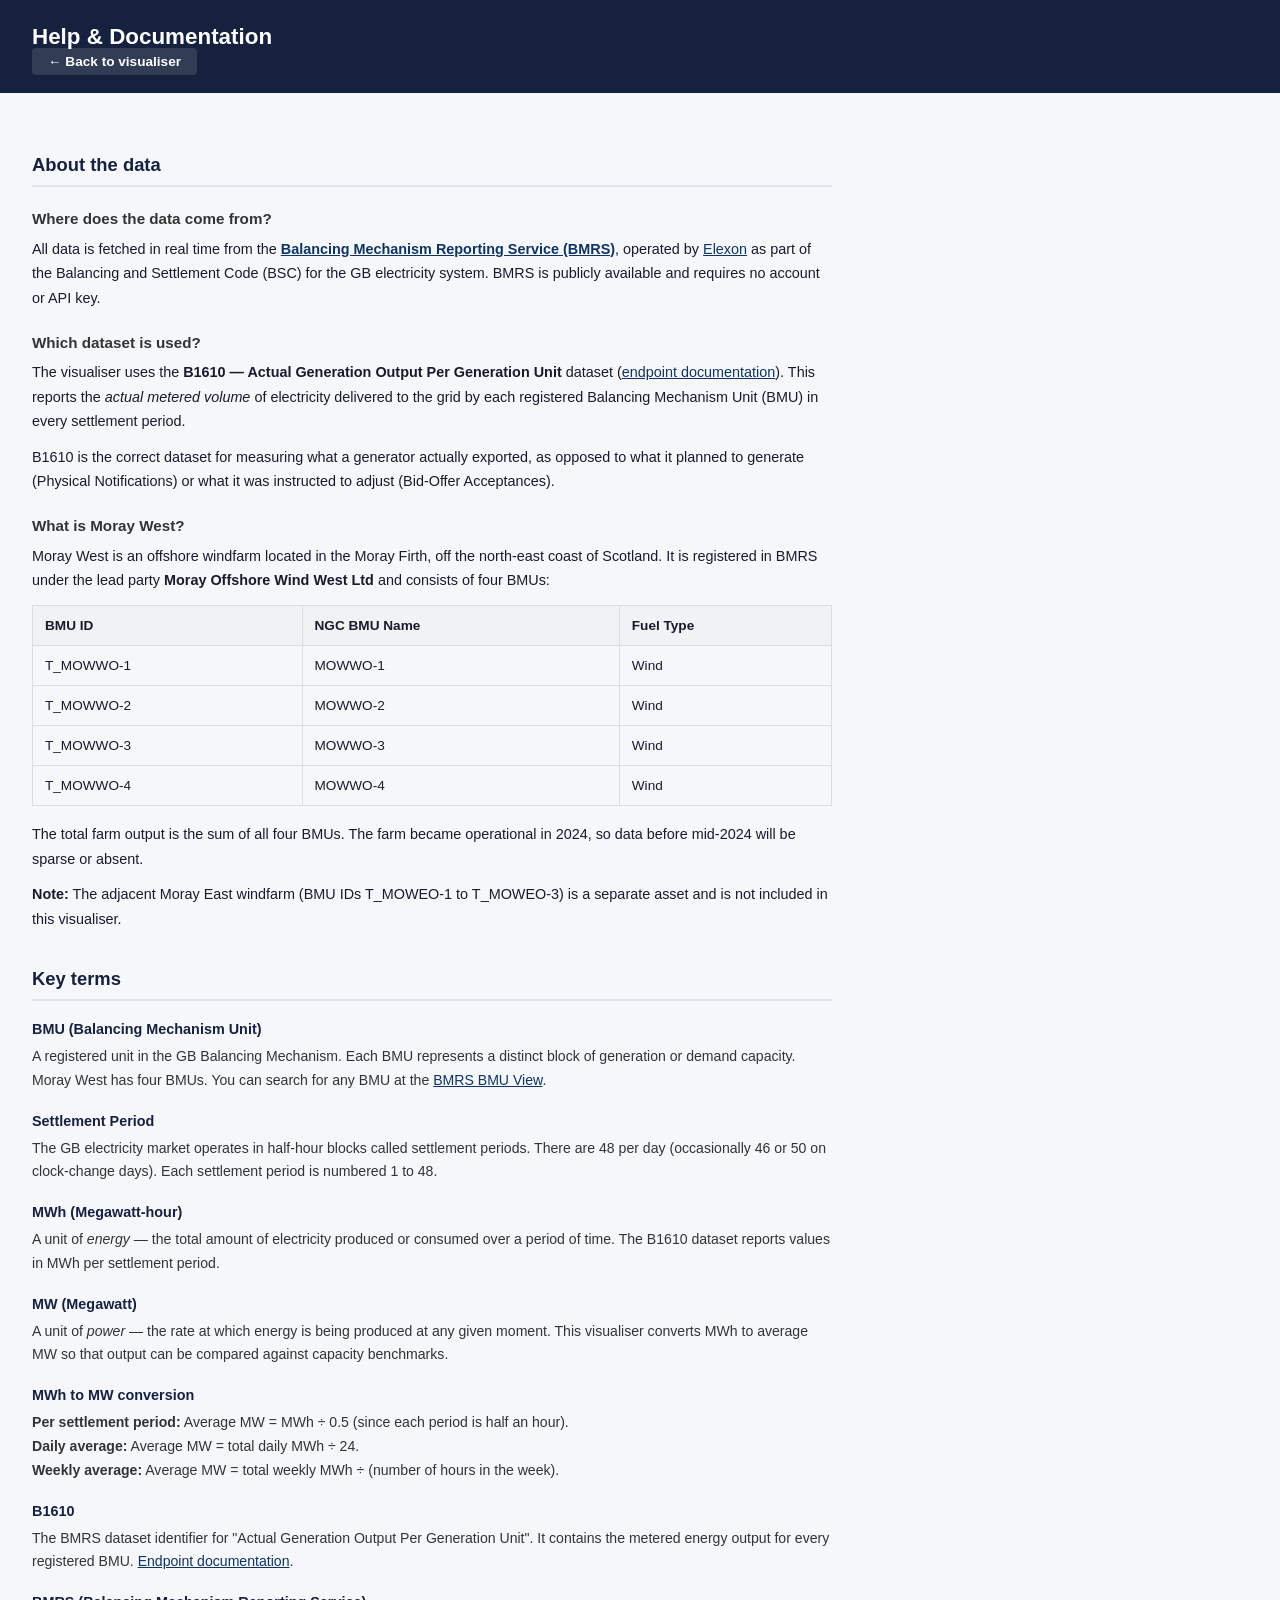
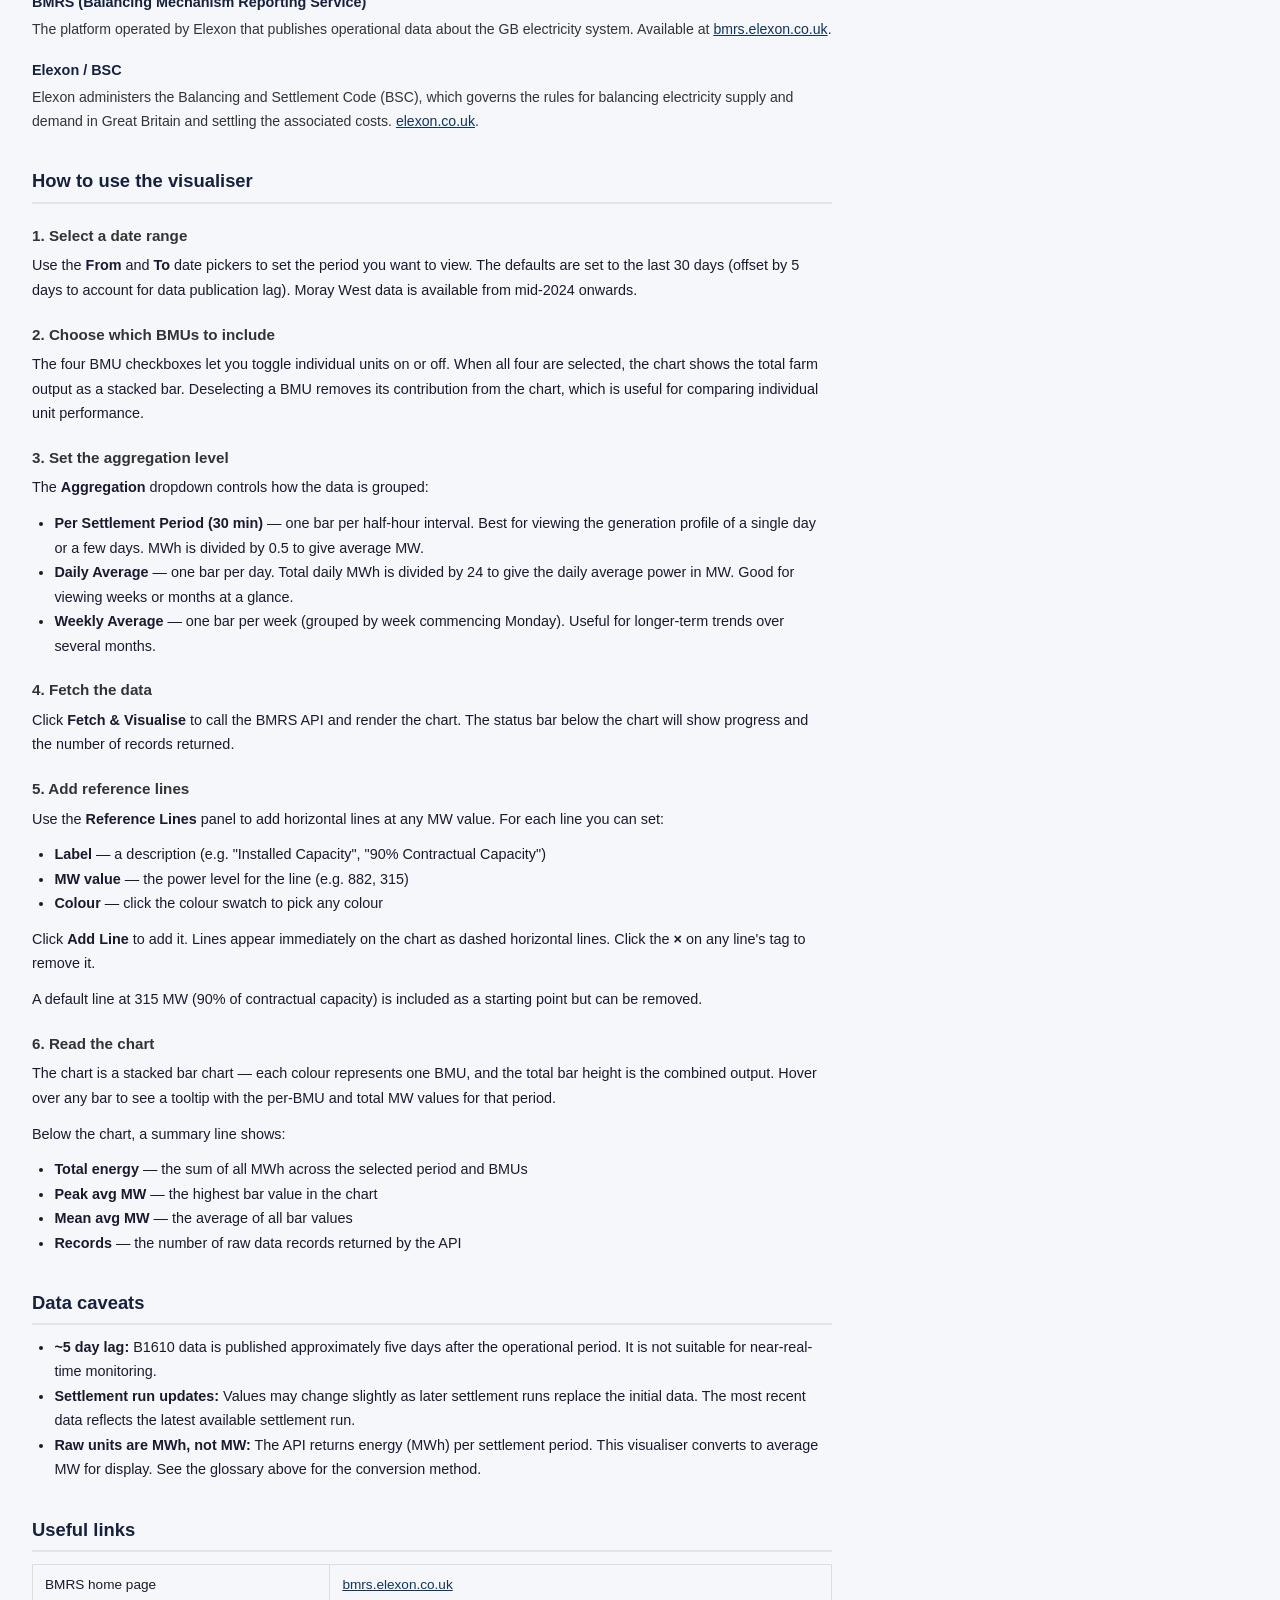
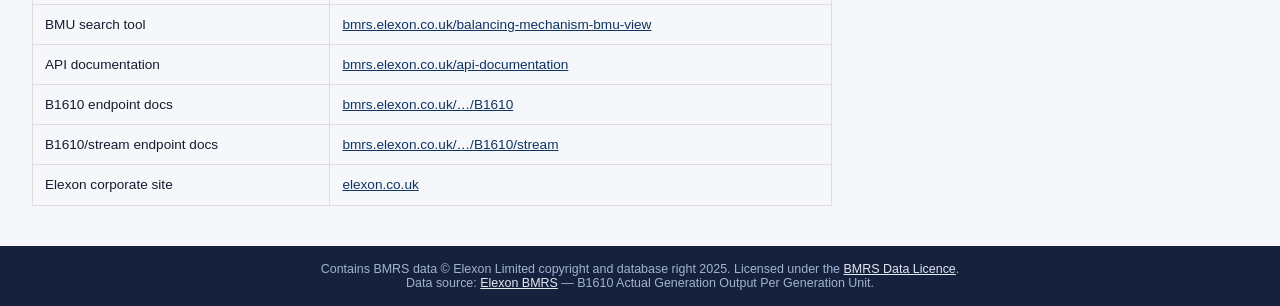
<file: help.html>
<!DOCTYPE html>
<html lang="en">
<head>
  <meta charset="UTF-8">
  <meta name="viewport" content="width=device-width, initial-scale=1.0">
  <title>Help — Moray West Grid Export Visualiser</title>
  <link rel="stylesheet" href="style.css">
</head>
<body>
  <header>
    <h1>Help &amp; Documentation</h1>
    <p class="subtitle"><a href="index.html" class="header-link">&larr; Back to visualiser</a></p>
  </header>

  <main>
    <article class="help-content">

      <!-- ============================================================ -->
      <h2>About the data</h2>

      <h3>Where does the data come from?</h3>
      <p>
        All data is fetched in real time from the
        <a href="https://bmrs.elexon.co.uk" target="_blank" rel="noopener"><strong>Balancing Mechanism Reporting Service (BMRS)</strong></a>,
        operated by <a href="https://www.elexon.co.uk" target="_blank" rel="noopener">Elexon</a> as part of the
        Balancing and Settlement Code (BSC) for the GB electricity system. BMRS is publicly available and requires no
        account or API key.
      </p>

      <h3>Which dataset is used?</h3>
      <p>
        The visualiser uses the <strong>B1610 — Actual Generation Output Per Generation Unit</strong> dataset
        (<a href="https://bmrs.elexon.co.uk/api-documentation/endpoint/datasets/B1610/stream" target="_blank" rel="noopener">endpoint documentation</a>).
        This reports the <em>actual metered volume</em> of electricity delivered to the grid by each registered
        Balancing Mechanism Unit (BMU) in every settlement period.
      </p>
      <p>
        B1610 is the correct dataset for measuring what a generator actually exported, as opposed to what it planned
        to generate (Physical Notifications) or what it was instructed to adjust (Bid-Offer Acceptances).
      </p>

      <h3>What is Moray West?</h3>
      <p>
        Moray West is an offshore windfarm located in the Moray Firth, off the north-east coast of Scotland. It is
        registered in BMRS under the lead party <strong>Moray Offshore Wind West Ltd</strong> and consists of four BMUs:
      </p>
      <table class="help-table">
        <thead>
          <tr><th>BMU ID</th><th>NGC BMU Name</th><th>Fuel Type</th></tr>
        </thead>
        <tbody>
          <tr><td>T_MOWWO-1</td><td>MOWWO-1</td><td>Wind</td></tr>
          <tr><td>T_MOWWO-2</td><td>MOWWO-2</td><td>Wind</td></tr>
          <tr><td>T_MOWWO-3</td><td>MOWWO-3</td><td>Wind</td></tr>
          <tr><td>T_MOWWO-4</td><td>MOWWO-4</td><td>Wind</td></tr>
        </tbody>
      </table>
      <p>
        The total farm output is the sum of all four BMUs. The farm became operational in 2024, so data before
        mid-2024 will be sparse or absent.
      </p>
      <p>
        <strong>Note:</strong> The adjacent Moray East windfarm (BMU IDs T_MOWEO-1 to T_MOWEO-3) is a separate asset
        and is not included in this visualiser.
      </p>

      <!-- ============================================================ -->
      <h2>Key terms</h2>

      <dl class="glossary">
        <dt>BMU (Balancing Mechanism Unit)</dt>
        <dd>
          A registered unit in the GB Balancing Mechanism. Each BMU represents a distinct block of generation or
          demand capacity. Moray West has four BMUs. You can search for any BMU at the
          <a href="https://bmrs.elexon.co.uk/balancing-mechanism-bmu-view" target="_blank" rel="noopener">BMRS BMU View</a>.
        </dd>

        <dt>Settlement Period</dt>
        <dd>
          The GB electricity market operates in half-hour blocks called settlement periods. There are 48 per day
          (occasionally 46 or 50 on clock-change days). Each settlement period is numbered 1 to 48.
        </dd>

        <dt>MWh (Megawatt-hour)</dt>
        <dd>
          A unit of <em>energy</em> — the total amount of electricity produced or consumed over a period of time.
          The B1610 dataset reports values in MWh per settlement period.
        </dd>

        <dt>MW (Megawatt)</dt>
        <dd>
          A unit of <em>power</em> — the rate at which energy is being produced at any given moment. This visualiser
          converts MWh to average MW so that output can be compared against capacity benchmarks.
        </dd>

        <dt>MWh to MW conversion</dt>
        <dd>
          <strong>Per settlement period:</strong> Average MW = MWh &divide; 0.5 (since each period is half an hour).<br>
          <strong>Daily average:</strong> Average MW = total daily MWh &divide; 24.<br>
          <strong>Weekly average:</strong> Average MW = total weekly MWh &divide; (number of hours in the week).
        </dd>

        <dt>B1610</dt>
        <dd>
          The BMRS dataset identifier for "Actual Generation Output Per Generation Unit". It contains the metered
          energy output for every registered BMU.
          <a href="https://bmrs.elexon.co.uk/api-documentation/endpoint/datasets/B1610" target="_blank" rel="noopener">Endpoint documentation</a>.
        </dd>

        <dt>BMRS (Balancing Mechanism Reporting Service)</dt>
        <dd>
          The platform operated by Elexon that publishes operational data about the GB electricity system.
          Available at <a href="https://bmrs.elexon.co.uk" target="_blank" rel="noopener">bmrs.elexon.co.uk</a>.
        </dd>

        <dt>Elexon / BSC</dt>
        <dd>
          Elexon administers the Balancing and Settlement Code (BSC), which governs the rules for balancing
          electricity supply and demand in Great Britain and settling the associated costs.
          <a href="https://www.elexon.co.uk" target="_blank" rel="noopener">elexon.co.uk</a>.
        </dd>
      </dl>

      <!-- ============================================================ -->
      <h2>How to use the visualiser</h2>

      <h3>1. Select a date range</h3>
      <p>
        Use the <strong>From</strong> and <strong>To</strong> date pickers to set the period you want to view.
        The defaults are set to the last 30 days (offset by 5 days to account for data publication lag). Moray West
        data is available from mid-2024 onwards.
      </p>

      <h3>2. Choose which BMUs to include</h3>
      <p>
        The four BMU checkboxes let you toggle individual units on or off. When all four are selected, the chart
        shows the total farm output as a stacked bar. Deselecting a BMU removes its contribution from the chart,
        which is useful for comparing individual unit performance.
      </p>

      <h3>3. Set the aggregation level</h3>
      <p>
        The <strong>Aggregation</strong> dropdown controls how the data is grouped:
      </p>
      <ul>
        <li><strong>Per Settlement Period (30 min)</strong> — one bar per half-hour interval. Best for viewing the
          generation profile of a single day or a few days. MWh is divided by 0.5 to give average MW.</li>
        <li><strong>Daily Average</strong> — one bar per day. Total daily MWh is divided by 24 to give the daily
          average power in MW. Good for viewing weeks or months at a glance.</li>
        <li><strong>Weekly Average</strong> — one bar per week (grouped by week commencing Monday). Useful for
          longer-term trends over several months.</li>
      </ul>

      <h3>4. Fetch the data</h3>
      <p>
        Click <strong>Fetch &amp; Visualise</strong> to call the BMRS API and render the chart. The status bar below
        the chart will show progress and the number of records returned.
      </p>

      <h3>5. Add reference lines</h3>
      <p>
        Use the <strong>Reference Lines</strong> panel to add horizontal lines at any MW value. For each line you
        can set:
      </p>
      <ul>
        <li><strong>Label</strong> — a description (e.g. "Installed Capacity", "90% Contractual Capacity")</li>
        <li><strong>MW value</strong> — the power level for the line (e.g. 882, 315)</li>
        <li><strong>Colour</strong> — click the colour swatch to pick any colour</li>
      </ul>
      <p>
        Click <strong>Add Line</strong> to add it. Lines appear immediately on the chart as dashed horizontal lines.
        Click the <strong>&times;</strong> on any line's tag to remove it.
      </p>
      <p>
        A default line at 315 MW (90% of contractual capacity) is included as a starting point but can be removed.
      </p>

      <h3>6. Read the chart</h3>
      <p>
        The chart is a stacked bar chart — each colour represents one BMU, and the total bar height is the combined
        output. Hover over any bar to see a tooltip with the per-BMU and total MW values for that period.
      </p>
      <p>
        Below the chart, a summary line shows:
      </p>
      <ul>
        <li><strong>Total energy</strong> — the sum of all MWh across the selected period and BMUs</li>
        <li><strong>Peak avg MW</strong> — the highest bar value in the chart</li>
        <li><strong>Mean avg MW</strong> — the average of all bar values</li>
        <li><strong>Records</strong> — the number of raw data records returned by the API</li>
      </ul>

      <!-- ============================================================ -->
      <h2>Data caveats</h2>
      <ul>
        <li><strong>~5 day lag:</strong> B1610 data is published approximately five days after the operational period.
          It is not suitable for near-real-time monitoring.</li>
        <li><strong>Settlement run updates:</strong> Values may change slightly as later settlement runs replace the
          initial data. The most recent data reflects the latest available settlement run.</li>
        <li><strong>Raw units are MWh, not MW:</strong> The API returns energy (MWh) per settlement period. This
          visualiser converts to average MW for display. See the glossary above for the conversion method.</li>
      </ul>

      <!-- ============================================================ -->
      <h2>Useful links</h2>
      <table class="help-table">
        <tbody>
          <tr>
            <td>BMRS home page</td>
            <td><a href="https://bmrs.elexon.co.uk" target="_blank" rel="noopener">bmrs.elexon.co.uk</a></td>
          </tr>
          <tr>
            <td>BMU search tool</td>
            <td><a href="https://bmrs.elexon.co.uk/balancing-mechanism-bmu-view" target="_blank" rel="noopener">bmrs.elexon.co.uk/balancing-mechanism-bmu-view</a></td>
          </tr>
          <tr>
            <td>API documentation</td>
            <td><a href="https://bmrs.elexon.co.uk/api-documentation" target="_blank" rel="noopener">bmrs.elexon.co.uk/api-documentation</a></td>
          </tr>
          <tr>
            <td>B1610 endpoint docs</td>
            <td><a href="https://bmrs.elexon.co.uk/api-documentation/endpoint/datasets/B1610" target="_blank" rel="noopener">bmrs.elexon.co.uk/…/B1610</a></td>
          </tr>
          <tr>
            <td>B1610/stream endpoint docs</td>
            <td><a href="https://bmrs.elexon.co.uk/api-documentation/endpoint/datasets/B1610/stream" target="_blank" rel="noopener">bmrs.elexon.co.uk/…/B1610/stream</a></td>
          </tr>
          <tr>
            <td>Elexon corporate site</td>
            <td><a href="https://www.elexon.co.uk" target="_blank" rel="noopener">elexon.co.uk</a></td>
          </tr>
        </tbody>
      </table>

    </article>
  </main>

  <footer>
    <p>Contains BMRS data &copy; Elexon Limited copyright and database right 2025.
      Licensed under the <a href="https://www.elexon.co.uk/bsc/data/balancing-mechanism-reporting-agent/copyright-licence-bmrs-data/" target="_blank" rel="noopener">BMRS Data Licence</a>.</p>
    <p>Data source: <a href="https://bmrs.elexon.co.uk" target="_blank" rel="noopener">Elexon BMRS</a> — B1610 Actual Generation Output Per Generation Unit.</p>
  </footer>
</body>
</html>
</file>
<file: style.css>
*, *::before, *::after {
  box-sizing: border-box;
  margin: 0;
  padding: 0;
}

body {
  font-family: -apple-system, BlinkMacSystemFont, "Segoe UI", Roboto, Helvetica, Arial, sans-serif;
  background: #f5f7fa;
  color: #1a1a2e;
  min-height: 100vh;
  display: flex;
  flex-direction: column;
}

header {
  background: #16213e;
  color: #fff;
  padding: 1.5rem 2rem;
}

.header-row {
  display: flex;
  justify-content: space-between;
  align-items: center;
  gap: 1rem;
}

header h1 {
  font-size: 1.4rem;
  font-weight: 600;
}

header .subtitle {
  font-size: 0.85rem;
  color: #a0b4d0;
  margin-top: 0.25rem;
}

.header-link {
  color: #fff;
  background: rgba(255, 255, 255, 0.12);
  padding: 0.4rem 1rem;
  border-radius: 4px;
  text-decoration: none;
  font-size: 0.85rem;
  font-weight: 600;
  white-space: nowrap;
  transition: background 0.15s;
}

.header-link:hover {
  background: rgba(255, 255, 255, 0.22);
}

main {
  flex: 1;
  padding: 1.5rem 2rem;
  max-width: 1400px;
  width: 100%;
  margin: 0 auto;
}

/* --- Controls --- */
.controls {
  display: flex;
  flex-wrap: wrap;
  gap: 1rem;
  align-items: flex-end;
  margin-bottom: 1.5rem;
  background: #fff;
  padding: 1rem 1.25rem;
  border-radius: 8px;
  box-shadow: 0 1px 3px rgba(0, 0, 0, 0.08);
}

.control-group {
  display: flex;
  flex-direction: column;
  gap: 0.3rem;
}

.control-group label,
.control-group legend {
  font-size: 0.78rem;
  font-weight: 600;
  text-transform: uppercase;
  letter-spacing: 0.03em;
  color: #555;
}

.control-group input[type="date"],
.control-group select {
  padding: 0.45rem 0.6rem;
  border: 1px solid #ccc;
  border-radius: 4px;
  font-size: 0.9rem;
  background: #fff;
}

.bmu-toggles {
  border: 1px solid #ddd;
  border-radius: 4px;
  padding: 0.5rem 0.75rem;
  display: flex;
  flex-direction: row;
  flex-wrap: wrap;
  gap: 0.6rem;
  align-items: center;
}

.bmu-toggles legend {
  font-size: 0.78rem;
  font-weight: 600;
  text-transform: uppercase;
  letter-spacing: 0.03em;
  color: #555;
  padding: 0 0.25rem;
}

.bmu-toggles label {
  font-size: 0.85rem;
  font-weight: 400;
  text-transform: none;
  letter-spacing: normal;
  color: #1a1a2e;
  cursor: pointer;
  display: flex;
  align-items: center;
  gap: 0.25rem;
}

/* --- Palette picker (dropdown + swatch preview) --- */
.palette-row {
  display: flex;
  align-items: center;
  gap: 0.5rem;
}

.palette-row select {
  padding: 0.3rem 0.4rem;
  border: 1px solid #ccc;
  border-radius: 4px;
  font-size: 0.9rem;
}

.palette-preview {
  display: flex;
  gap: 3px;
  align-items: center;
}

.pal-dot {
  width: 14px;
  height: 14px;
  border-radius: 2px;
  display: block;
}

#fetch-btn {
  padding: 0.5rem 1.4rem;
  background: #0f3460;
  color: #fff;
  border: none;
  border-radius: 4px;
  font-size: 0.9rem;
  font-weight: 600;
  cursor: pointer;
  transition: background 0.15s;
  align-self: flex-end;
}

#fetch-btn:hover {
  background: #1a508b;
}

#fetch-btn:disabled {
  background: #888;
  cursor: not-allowed;
}

/* --- Reference lines panel --- */
.ref-lines-panel {
  background: #fff;
  border-radius: 8px;
  padding: 1rem 1.25rem;
  box-shadow: 0 1px 3px rgba(0, 0, 0, 0.08);
  margin-bottom: 1.5rem;
}

.ref-lines-panel h2 {
  font-size: 0.85rem;
  font-weight: 600;
  text-transform: uppercase;
  letter-spacing: 0.03em;
  color: #555;
  margin-bottom: 0.6rem;
}

.ref-line-add {
  display: flex;
  flex-wrap: wrap;
  gap: 0.5rem;
  align-items: center;
}

.ref-line-add input[type="text"],
.ref-line-add input[type="number"] {
  padding: 0.4rem 0.6rem;
  border: 1px solid #ccc;
  border-radius: 4px;
  font-size: 0.85rem;
}

.ref-line-add input[type="text"] {
  width: 180px;
}

.ref-line-add input[type="number"] {
  width: 90px;
}

.ref-line-add input[type="color"] {
  width: 36px;
  height: 32px;
  border: 1px solid #ccc;
  border-radius: 4px;
  padding: 2px;
  cursor: pointer;
}

#ref-add-btn {
  padding: 0.4rem 1rem;
  background: #0f3460;
  color: #fff;
  border: none;
  border-radius: 4px;
  font-size: 0.85rem;
  font-weight: 600;
  cursor: pointer;
  transition: background 0.15s;
}

#ref-add-btn:hover {
  background: #1a508b;
}

#ref-lines-list {
  display: flex;
  flex-wrap: wrap;
  gap: 0.4rem;
  margin-bottom: 0.6rem;
}

.ref-line-tag {
  display: inline-flex;
  align-items: center;
  gap: 0.4rem;
  padding: 0.3rem 0.6rem;
  border-radius: 4px;
  font-size: 0.8rem;
  font-weight: 500;
  background: #f0f0f0;
  border: 1px solid #ddd;
}

.ref-line-tag .swatch {
  width: 12px;
  height: 12px;
  border-radius: 2px;
  display: inline-block;
}

.ref-line-tag button {
  background: none;
  border: none;
  cursor: pointer;
  font-size: 1rem;
  line-height: 1;
  color: #888;
  padding: 0 0.1rem;
}

.ref-line-tag button:hover {
  color: #c0392b;
}

/* --- Chart area --- */
.chart-area {
  background: #fff;
  border-radius: 8px;
  padding: 1.25rem;
  box-shadow: 0 1px 3px rgba(0, 0, 0, 0.08);
}

.chart-container {
  position: relative;
  width: 100%;
  min-height: 400px;
}

.chart-toolbar {
  display: flex;
  justify-content: flex-end;
  gap: 0.5rem;
  margin-top: 0.75rem;
}

.chart-toolbar button {
  padding: 0.4rem 1rem;
  background: #0f3460;
  color: #fff;
  border: none;
  border-radius: 4px;
  font-size: 0.82rem;
  font-weight: 600;
  cursor: pointer;
  transition: background 0.15s;
}

.chart-toolbar button:hover {
  background: #1a508b;
}

.status {
  margin-top: 0.75rem;
  font-size: 0.85rem;
  color: #555;
}

.status.error {
  color: #c0392b;
  font-weight: 600;
}

.summary {
  margin-top: 0.75rem;
  font-size: 0.85rem;
  color: #333;
  line-height: 1.5;
}

/* --- Footer --- */
footer {
  background: #16213e;
  color: #a0b4d0;
  padding: 1rem 2rem;
  font-size: 0.78rem;
  text-align: center;
}

footer a {
  color: #e2e8f0;
}

/* --- Help page --- */
.help-content {
  max-width: 800px;
  line-height: 1.7;
}

.help-content h2 {
  font-size: 1.15rem;
  font-weight: 700;
  color: #16213e;
  margin-top: 2rem;
  margin-bottom: 0.6rem;
  padding-bottom: 0.3rem;
  border-bottom: 2px solid #e0e4ea;
}

.help-content h3 {
  font-size: 0.95rem;
  font-weight: 600;
  color: #333;
  margin-top: 1.2rem;
  margin-bottom: 0.3rem;
}

.help-content p,
.help-content ul,
.help-content ol {
  margin-bottom: 0.7rem;
  font-size: 0.9rem;
}

.help-content ul,
.help-content ol {
  padding-left: 1.4rem;
}

.help-content a {
  color: #0f3460;
}

.help-table {
  width: 100%;
  border-collapse: collapse;
  margin: 0.75rem 0 1rem;
  font-size: 0.85rem;
}

.help-table th,
.help-table td {
  text-align: left;
  padding: 0.5rem 0.75rem;
  border: 1px solid #ddd;
}

.help-table th {
  background: #f0f2f5;
  font-weight: 600;
}

.glossary {
  margin: 0.75rem 0 1rem;
}

.glossary dt {
  font-weight: 700;
  font-size: 0.9rem;
  color: #16213e;
  margin-top: 1rem;
}

.glossary dd {
  margin-left: 0;
  margin-top: 0.2rem;
  font-size: 0.88rem;
  color: #333;
}

/* --- Responsive --- */
@media (max-width: 768px) {
  .controls {
    flex-direction: column;
    align-items: stretch;
  }

  .bmu-toggles {
    flex-wrap: wrap;
  }

  header h1 {
    font-size: 1.1rem;
  }
}
</file>
